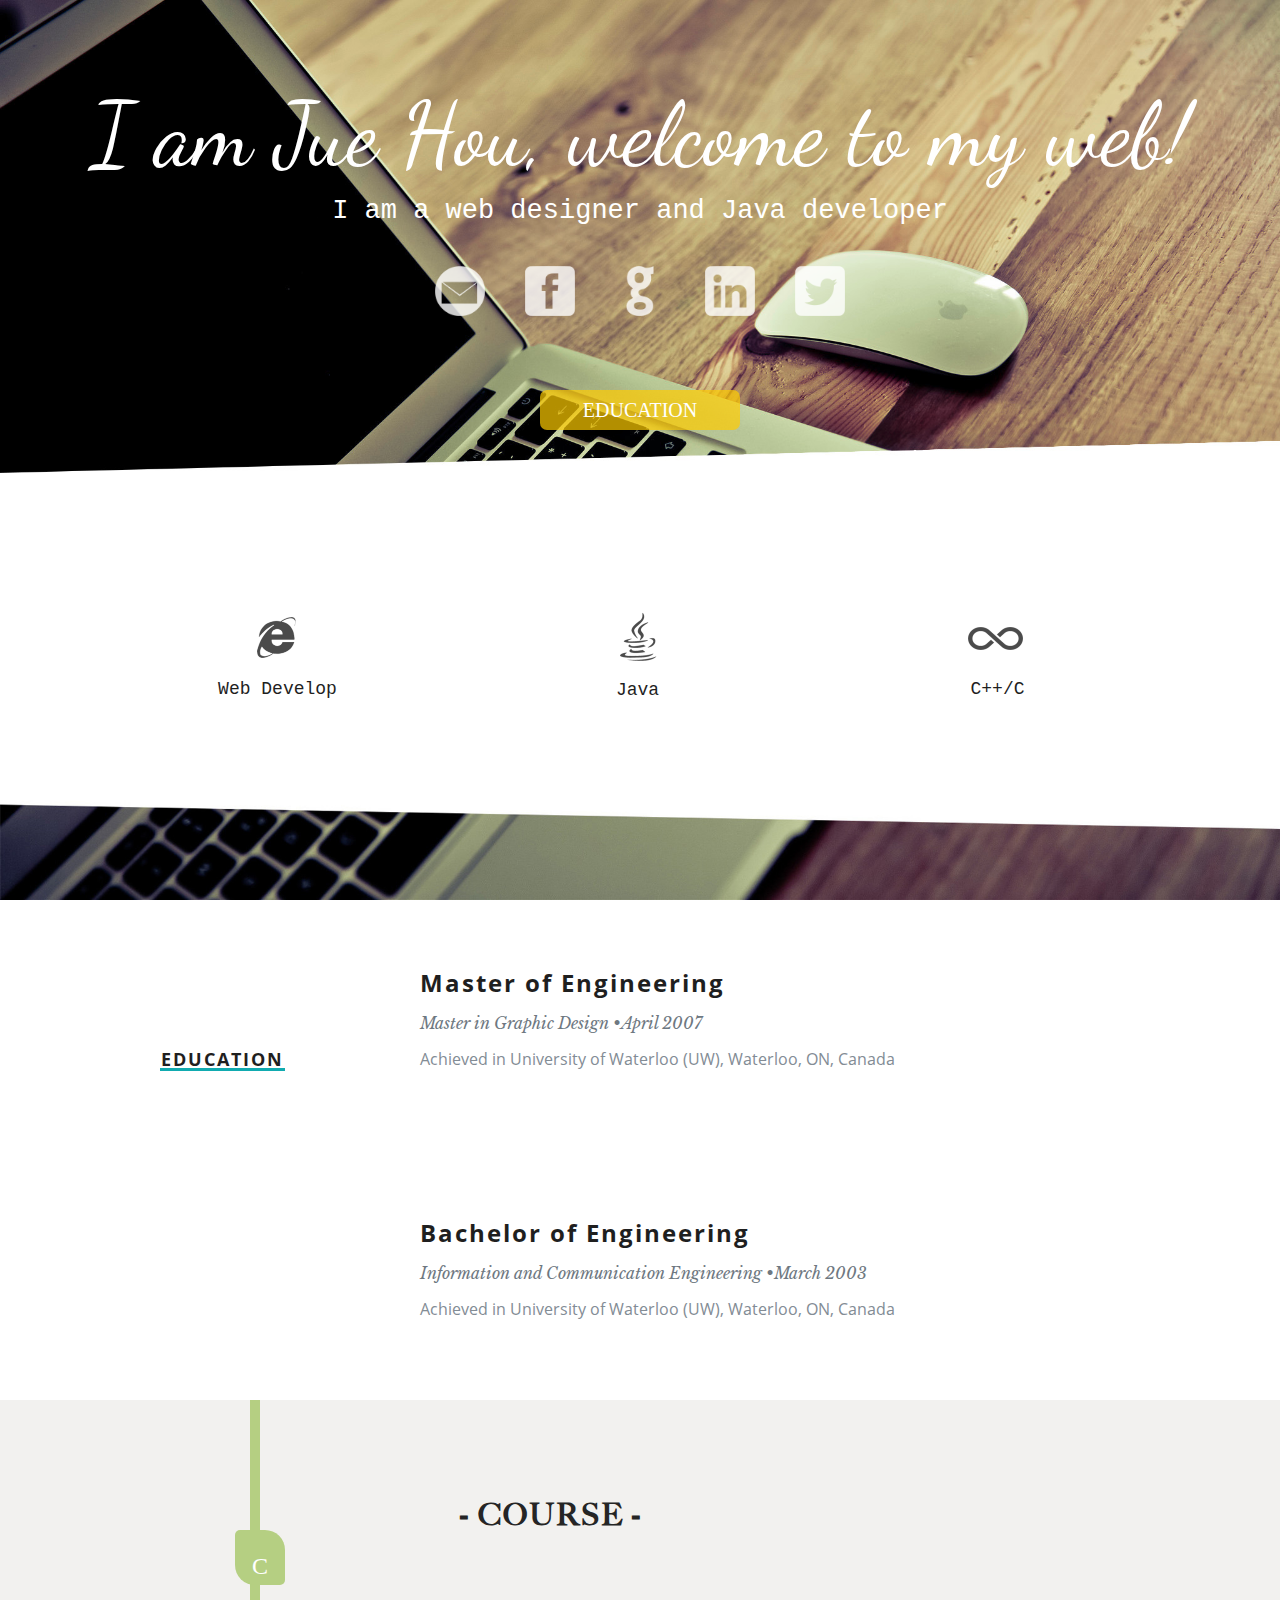
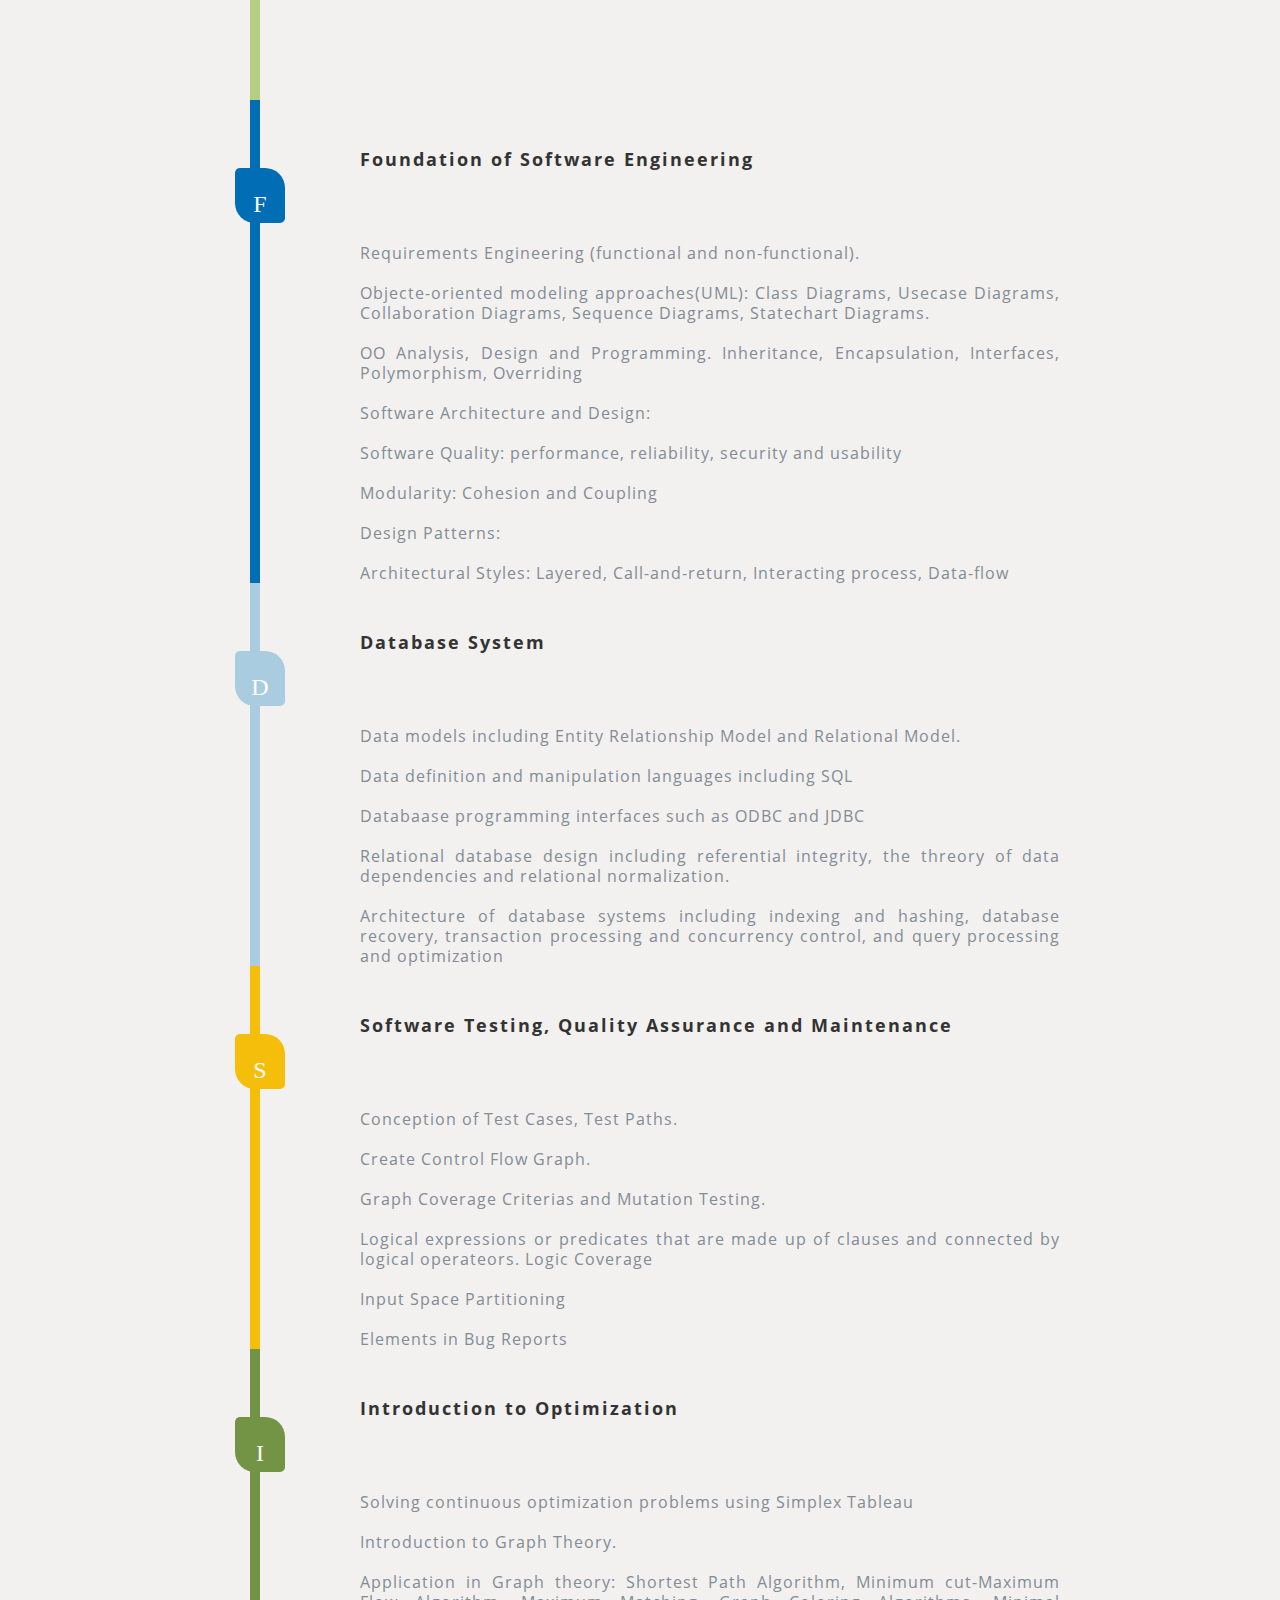
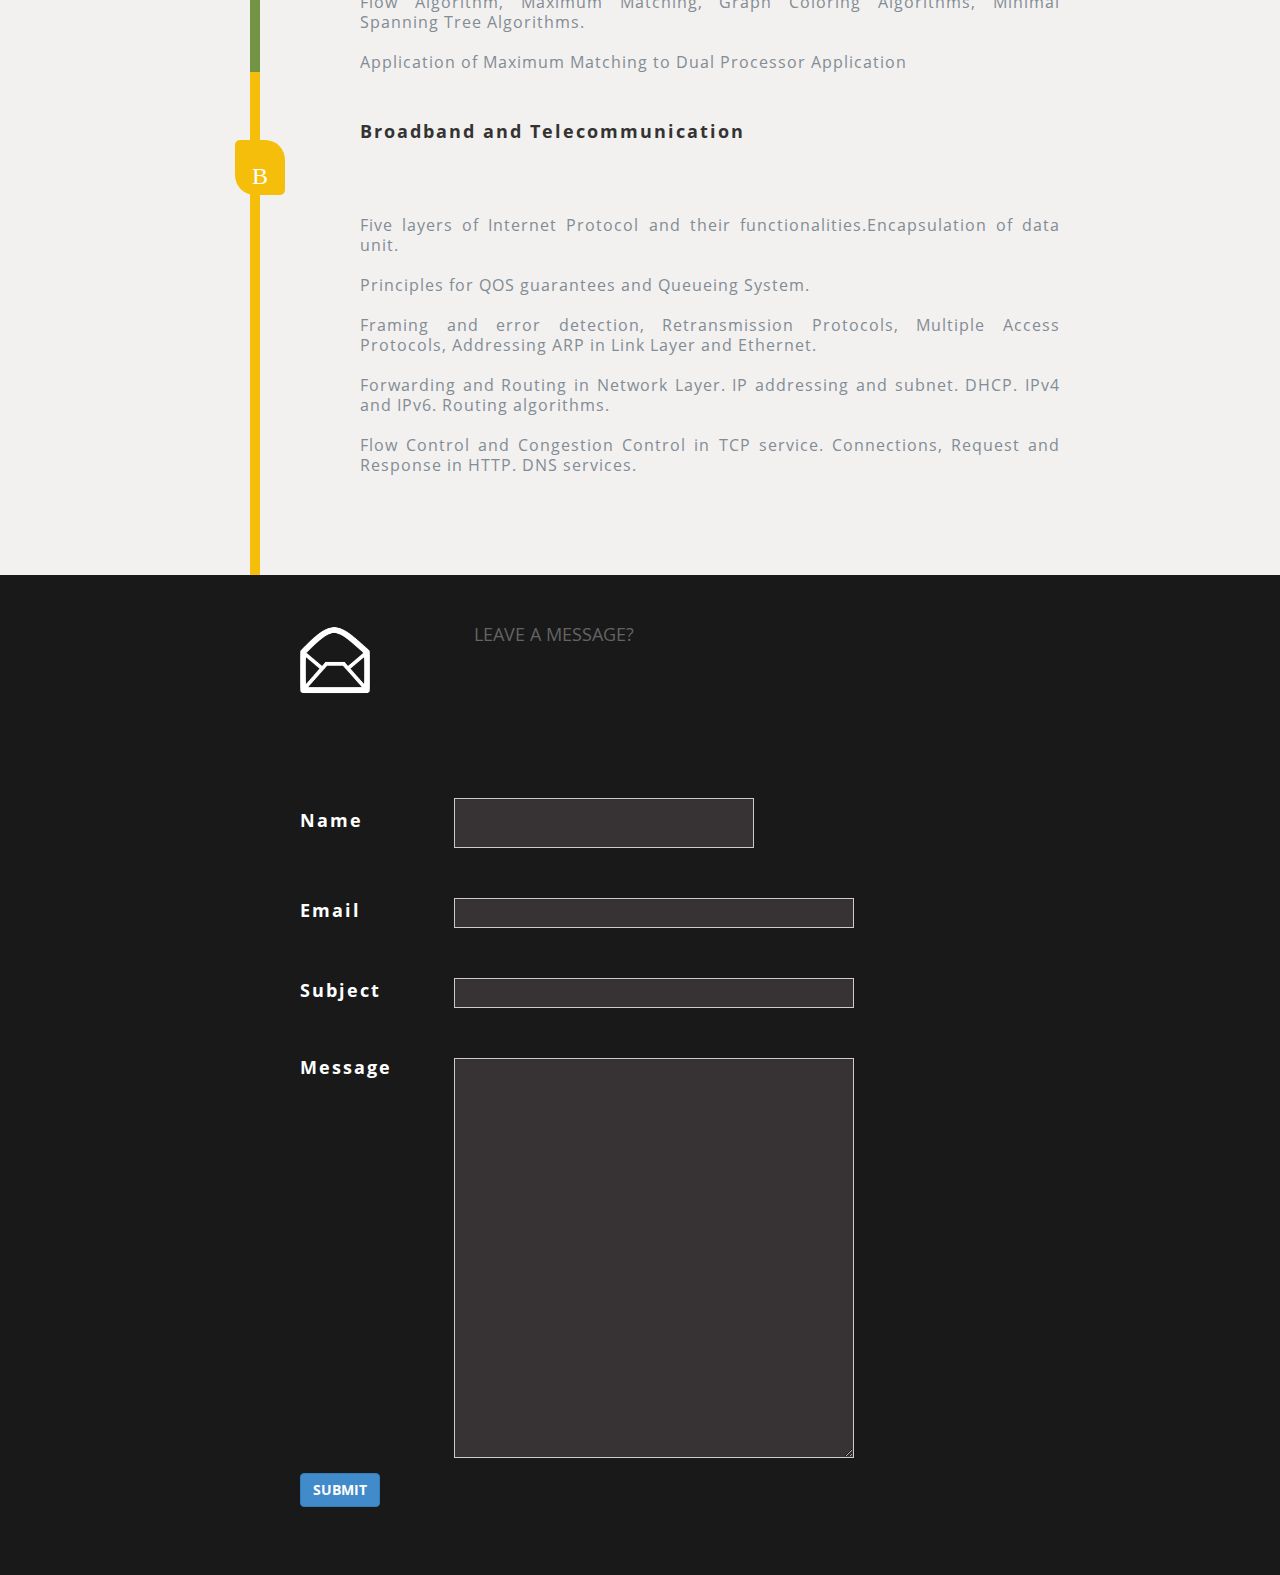
<file: index.html>
<!DOCTYPE html>

<html>
<head>
  <title>Index of me</title>
  <script src="javascripts/jquery-2.1.0.min.js"></script>
  <script src="bootstrap/js/bootstrap.min.js"></script>

<link rel="stylesheet" href="font-awesome/css/font-awesome.min.css">
  <link rel="stylesheet" href="bootstrap/css/bootstrap.css" media="screen" type="text/css" />
   <link rel="stylesheet" href="css/reset.css" media="screen" type="text/css" />
  <link rel="stylesheet" href="css/style.css" media="screen" type="text/css" />
  <script src="js/index.js"></script>
</head>
<body>

<div class="container-fluid">
  <div class="up">
	<div class="index-background">
		<div class="index-title">
			<p> I am Jue Hou, welcome to my web! </p>
		</div>
		<div class="index-subtitle">
			<p>I am a web designer and Java developer</p>
		</div>
	</div>

	<div class="social-links">
		<ul class="social-icons">
			<li>
				<a href="#">
					<img src="image/white/email1.png" width="50">
				</a>
			</li>
			<li>
				<a href="#">
					<img src="image/white/facebook1.png" width="50">
				</a>
			</li>
			<li>
				<a href="#">
					<img src="image/white/github1.png" width="50">
				</a>
			</li>
			<li>
				<a href="#">
					<img src="image/white/linkedin1.png" width="50">
				</a>
			</li>
			<li>
				<a href="#">
					<img src="image/white/twitter1.png" width="50">
				</a>
			</li>
		</ul>
	</div>

	<div id="to-course">
		<p id="goto-course" style="cursor:pointer"> EDUCATION </a>
	</div>
</div>

   <div class="overlay">
      <ul class="list-inline">
          <li class="shadow">
            <a href="project.html#web">
            <img src="image/useweb.png" width="150"/>
            </a>
             <p>  Web Develop  </p>
          </li>
          <li class="shadow">
            <a href="project.html#java">
            <img src="image/usejava.png"  width="150"/>
            </a>
             <p>  Java  </p>
          </li>
          <li class="shadow">
            <a href="project.html#cplus">
            <img src="image/usec.png"  width="150"/>
            </a>
            <p>  C++/C  </p>
          </li>
      </ul> 
  </div>

  <div class="down">
  </div>

<div id="degree">
    <div class="degree-title">
        <h2>EDUCATION</h2>
    </div>

    <div class="degree-content">
        <ul>
            <li>
                <h2>Master of Engineering</h2>
                <div class="sub-title">
                    <p>Master in Graphic Design <span>&bull;</span>April 2007</p>
                </div>
                <p>Achieved in University of Waterloo (UW), Waterloo, ON, Canada</p>
            </li>
            <li>
                <h2>Bachelor of Engineering</h2>
                <div class="sub-title">
                    <p>Information and Communication Engineering <span>&bull;</span>March 2003</p>
                </div>
                <p>Achieved in University of Waterloo (UW), Waterloo, ON, Canada</p>
            </li>
        </ul>
    </div>
  </div>

  <div id="course">

    <div class="course-content">
    <ul>
       <li id="course-title"> 
        <h2> - COURSE - </h2>
        <div class="circle-alter">
          <br> C
        </div>
      </li>
      <li id="cr1"> 
        <h2> Foundation of Software Engineering </h2>
        <div class="circle-alter">
          <br>F
        </div>
        <p> Requirements Engineering (functional and non-functional).</p>
        <p> Objecte-oriented modeling approaches(UML): Class Diagrams, Usecase Diagrams, Collaboration Diagrams, Sequence Diagrams, Statechart Diagrams.</p>
        <p> OO Analysis, Design and Programming. Inheritance, Encapsulation, Interfaces, Polymorphism, Overriding</p>
        <p> Software Architecture and Design: </p>
        <p> Software Quality: performance, reliability, security and usability </p> 
        <p>Modularity: Cohesion and Coupling</p>
        <p>Design Patterns: </p>
        <p> Architectural Styles: Layered, Call-and-return, Interacting process, Data-flow</p>
      </li>
      <li id="cr2"> 
        <h2> Database System </h2>
        <div class="circle-alter">
          <br>D
        </div>
        <p> Data models including Entity Relationship Model and Relational Model.</p>
        <p> Data definition and manipulation languages including SQL</p>
        <p> Databaase programming interfaces such as ODBC and JDBC</p>
        <p> Relational database design including referential integrity, the threory of data dependencies and relational normalization.</p>
        <p> Architecture of database systems including indexing and hashing, database recovery, transaction processing and concurrency control, and query processing and optimization</p>
      </li>
      <li id="cr3"> 
        <h2> Software Testing, Quality Assurance and Maintenance </h2>
        <div class="circle-alter">
          <br>S
        </div>
        <p> Conception of Test Cases, Test Paths.</p>
        <p> Create Control Flow Graph.</p>
        <p> Graph Coverage Criterias and Mutation Testing.</p>
        <p> Logical expressions or predicates that are made up of clauses and connected by logical operateors. Logic Coverage</p>
        <p> Input Space Partitioning</p>
        <p> Elements in Bug Reports</p>
      </li> 
      <li id="cr4"> 
        <h2> Introduction to Optimization </h2>
        <div class="circle-alter">
          <br>I
        </div>
        <p>Solving continuous optimization problems using Simplex Tableau</p>
        <p> Introduction to Graph Theory.</p>
        <p> Application in Graph theory: Shortest Path Algorithm, Minimum cut-Maximum Flow Algorithm, Maximum Matching, Graph Coloring Algorithms, Minimal Spanning Tree Algorithms.</p>
        <p> Application of Maximum Matching to Dual Processor Application</p>
      </li> 
      <!-- <li id="cr5"> 
        <h2> Data Structures </h2>
        <div class="circle-alter">
          <br>D
        </div>
        <p> Algorithm Graph theory Templates are executed by applying them to a data structure. Annotations in the template refer to elements of the data structure (typically a field of a struct or a key in a map) to control execution and derive values to be displayed. Execution of the template walks the structure and sets the cursor, represented by a period '.' and called "dot", to the value at the current location in the structure as execution proceeds.</p>
      </li>  -->
      <li id="cr6"> 
        <h2> Broadband and Telecommunication </h2>
        <div class="circle-alter">
          <br>B
        </div>
        <p> Five layers of Internet Protocol and their functionalities.Encapsulation of data unit.</p>
        <p> Principles for QOS guarantees and Queueing System.</p>
        <p> Framing and error detection, Retransmission Protocols, Multiple Access Protocols, Addressing ARP in Link Layer and Ethernet.</p>
        <p> Forwarding and Routing in Network Layer. IP addressing and subnet. DHCP. IPv4 and IPv6. Routing algorithms.</p>
        <p> Flow Control and Congestion Control in TCP service. Connections, Request and Response in HTTP. DNS services.</p>
        <div class="course-margin">
        </div>
      </li> 
    </ul>
  </div>
</div>



<div id="contact">
	<div class="contact-icon">
		<img src="image/white/email2.png" width="70">
		<div class="contact-intro"> 
			<p>LEAVE A MESSAGE?</p>
		</div>
	</div>
	<form>
	<div class="contact-info form-group">
		<div>
		<label>Name
		</label>
		<input type="text" id="name" name="name" class="form-control" style="width:300px;height:50px;border-radius:0;">
		</input>
		</div>
		<div>
		<label>Email
		</label>
		<input type="text" id="email" name="email" class="form-control" style="width:400px;height:30px;border-radius:0;">
		</input>
		</div>
		<div>
		<label>Subject
		</label>
		<input type="text" id="email" name="email" class="form-control" style="width:400px;height:30px;border-radius:0;">
		</input>
		</div>
		<div>
		<label>Message
		</label>
		<textarea type="text" id="email" name="email" class="form-control" style="width:400px;height:400px;border-radius:0;">
		</textarea>
		</div>
	</div>
	<div class="contact-sub form-group">
		<button type='submit' class='btn btn-primary'>
		SUBMIT
		</button>
	</div>
	</form>
</div>




</body>
</html>
</file>
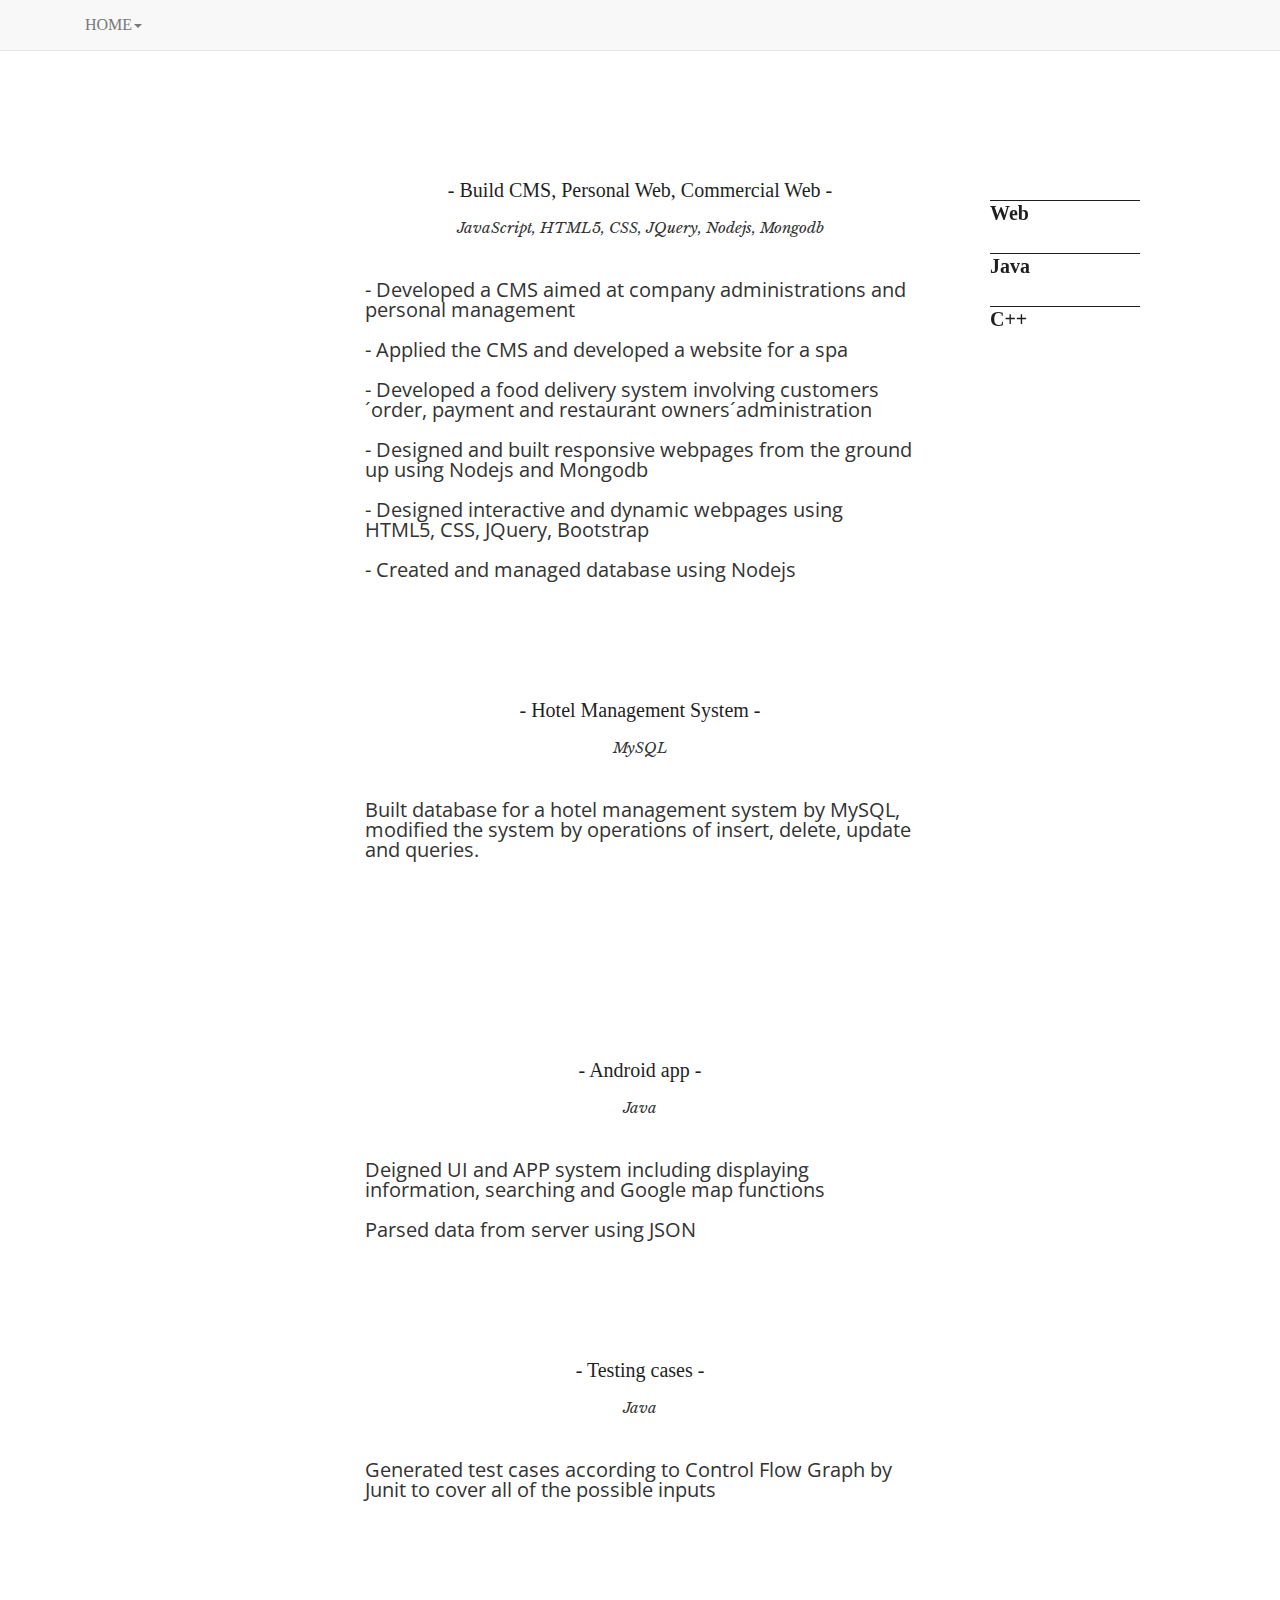
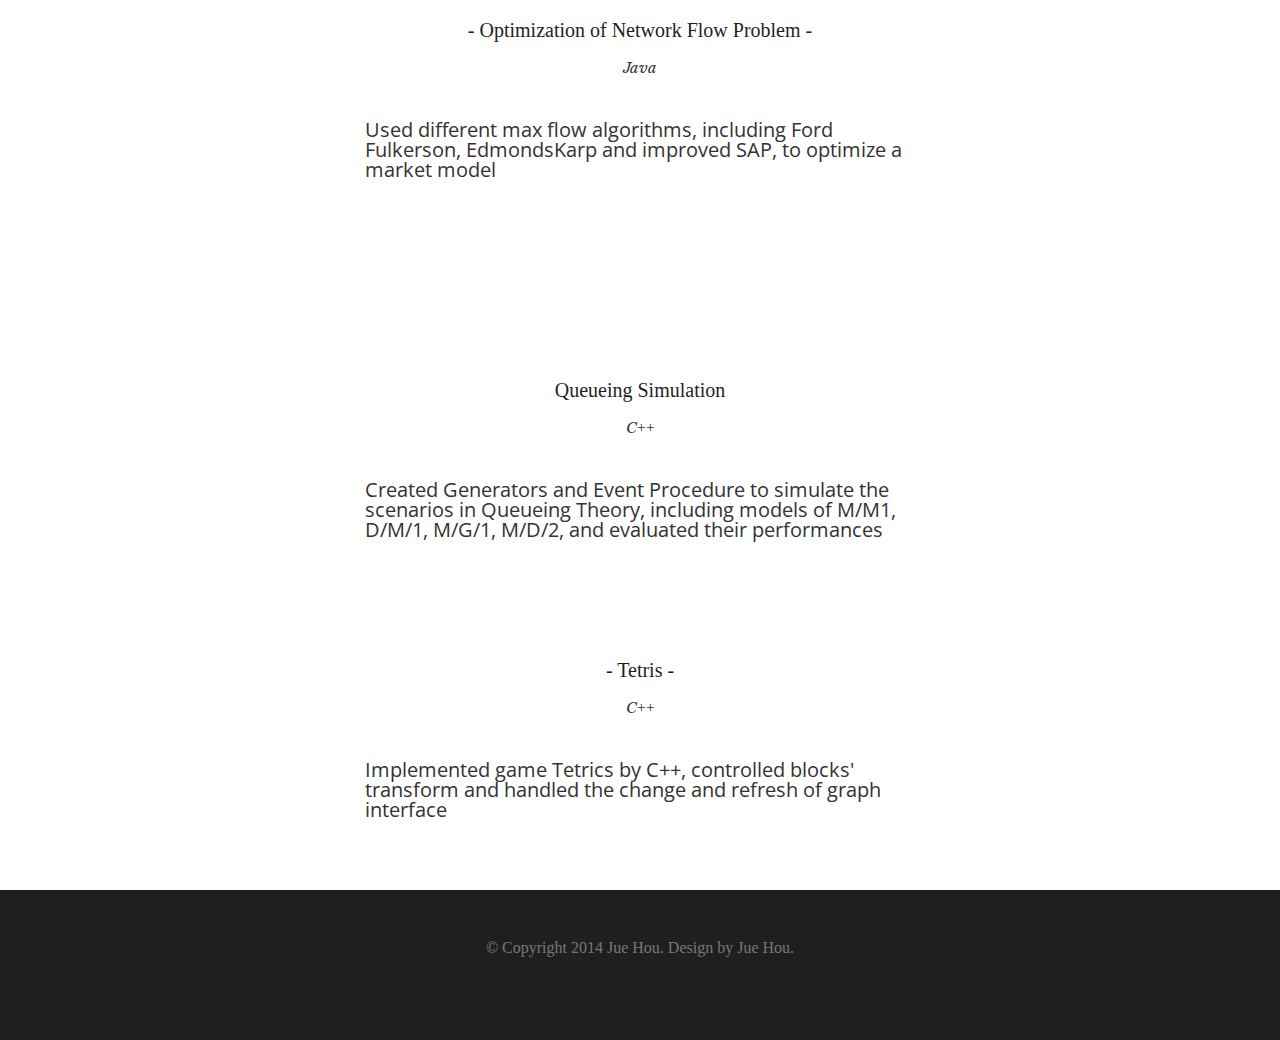
<file: project.html>
<!DOCTYPE html>

<html>
<head>
  <title>Index of me</title>
  <script src="javascripts/jquery-2.1.0.min.js"></script>
  <script src="bootstrap/js/bootstrap.min.js"></script>

<link rel="stylesheet" href="font-awesome/css/font-awesome.min.css">
<link href='http://fonts.googleapis.com/css?family=Open+Sans:300' rel='stylesheet' type='text/css'>
  <link rel="stylesheet" href="bootstrap/css/bootstrap.css" media="screen" type="text/css" />
   <link rel="stylesheet" href="css/reset.css" media="screen" type="text/css" />
  <link rel="stylesheet" href="css/style.css" media="screen" type="text/css" />
  <script src="js/project.js"></script>
</head>
<body>
	<div class="container-fluid">
		<div class="navbar navbar-default navbar-fixed-top" role="navigation">
			<div class="container">
				<div class="navbar-header">
				<div class="navbar-collapse.collapse">
					<ul class="nav navbar-nav">
						<li class="dropdown">
							<a href="#" class="dropdown-toggle" data-toggle="dropdown" role="button" aria-expanded="false">HOME<span class="caret"></scan>
							</a>
							<ul class="dropdown-menu" role="menu">
								<li><a href="index.html">Home</a></li>
								<li class="divider"></li>
								<li><a href="index.html#course">Courses</a></li>
								<li><a href="index.html#degree">Education</a></li>
								<li><a href="index.html#contact">Contact</a></li>
							</ul>
						</li>
					</ul>
				</div>
				</div>
			</div>
		</div>

	<div class="edu-list">
		<ul>
			<li class="tranlist"> <p id="toweb" style="cursor: pointer"> Web </p> </li>
			<li class="tranlist"> <p id="tojava" style="cursor: pointer"> Java </p> </li>
			<li class="tranlist"> <p id="tocplus" style="cursor: pointer"> C++</p> </li>
			<!-- <li class="tranlist"> <p id="toc" style="cursor: pointer"> Computer vision </p> </li> -->
		</ul>
  	</div>

	<div class="edu-content" >
    <div id="web" class="catelog">
    	<div>
        <div class="head">
          <h2> - Build CMS, Personal Web, Commercial Web  - </h2>
          <p class="sub-skill"> JavaScript, HTML5, CSS, JQuery, Nodejs, Mongodb </p>
        <div class="para">
          <p>- Developed a CMS aimed at company administrations and personal management <br/><br/></p>
          <p>- Applied the CMS and developed a website for a spa <br/><br/> </p>
          <p>- Developed a food delivery system involving customers&acute;order, payment and restaurant owners&acute;administration <br/><br/> </p>
          <p>- Designed and built responsive webpages from the ground up using Nodejs and Mongodb <br/><br/> </p>
          <p>- Designed interactive and dynamic webpages using HTML5, CSS, JQuery, Bootstrap <br/><br/> </p>
          <p>- Created and managed database using Nodejs <br/><br/></p>
        </div>
          </div>
    	</div>

    	<div class="distance">
        <div class="head">
          <h2> - Hotel Management System  - </h2>
          <p class="sub-skill"> MySQL </p>
        </div>
        <div class="para">
          <p> Built database for a hotel management system by MySQL, modified the system by operations of insert, delete, update and queries. <br/><br/></p>
        </div>
    	</div>
    </div>

    <div id="java" class="catelog">
    	<div>
        <div class="head">
          <h2> - Android app -  </h2>
           <p class="sub-skill"> Java </p>
        </div>
        <div class="para">
          <p> Deigned UI and APP system including displaying information, searching and Google map functions <br/><br/></p>
          <p> Parsed data from server using JSON <br/><br/> </p>
        </div>
    	</div>

    	<div class="distance">
        <div class="head">
          <h2> - Testing cases -  </h2>
          <p class="sub-skill"> Java </p>
        </div>
        <div class="para">
          <p>Generated test cases according to Control Flow Graph by Junit to cover all of the possible inputs <br/><br/></p>
        </div>
    	</div>

    	<div class="distance">
        <div class="head">
          <h2> - Optimization of Network Flow Problem -  </h2>
           <p class="sub-skill"> Java </p>
        </div>
        <div class="para">
          <p>Used different max flow algorithms, including Ford Fulkerson, EdmondsKarp and improved SAP, to optimize a market model <br/><br/></p>
        </div>
    	</div>
    </div>

    <div id="cplus" class="catelog">
        <div class="head">
          <h2> Queueing Simulation </h2>
           <p class="sub-skill"> C++ </p>
        </div>
        <div class="para">
          <p>Created Generators and Event Procedure to simulate the scenarios in Queueing Theory, including models of M/M1, D/M/1, M/G/1, M/D/2, and evaluated their performances <br/><br/></p>
        </div>

        <div class="distance">
          <div class="head">
            <h2> - Tetris -  </h2>
            <p class="sub-skill"> C++ </p>
          </div>
          <div class="para">
            <p>Implemented game Tetrics by C++, controlled blocks' transform and handled the change and refresh of graph interface <br/><br/></p>
          </div>
    	</div>
    </div>
  </div>
   <!--  <div id="c" class="catelog">
      <div class="head">
          <h2> Web </h2>
           <p class="sub-skill"> Development </p>
        </div>
        <div class="para">
          <p>  Designed and implemented detection tool which finds potential bugs by generating call graph of target program using LLVM and automatically counting pairs of calling individual <br/><br/></p>
          <p>  Used the Static bug detection tool Coverity and improved performance of detection tool which reduces 10% of false positive <br/><br/> </p>
        </div>
    </div> -->
    <div class="space-bottom">
    </div>
  <div class="foot">
        <p>&copy; Copyright 2014 Jue Hou. Design by Jue Hou.</p>
  </div>
  </div>
 

</body>
</html>
</file>
<file: css/style.css>
body {
   margin:0px;
   text-align: center;
}
  @font-face {
  font-family: 'mathlete';
  src: url('../font/mathlete.ttf');
  }
  @font-face {
  font-family: 'Big Caslon Medium';
  src: url('../font/Big Caslon Medium.ttf');
  }
  @font-face {
  font-family: 'DancingScript Regular';
  src: url('../font/DancingScript-Regular.ttf');
  }
  @font-face {
  font-family: 'Gruppo Regular';
  src: url('../font/Gruppo-Regular.ttf');
  }
  @font-face {
  font-family: 'Opensans Regular';
  src: url('../font/OpenSans-Regular.ttf');
  }
  @font-face {
  font-family: 'Opensans Bold';
  src: url('../font/OpenSans-Bold.ttf');
  }
  @font-face {
  font-family: 'LibreBaskerville Italic';
  src: url('../font/LibreBaskerville-Italic.ttf');
  }
.container-fluid {
 width:100%;
 padding-left:0px;
 padding-right:0px;
}
.up {
  background: url(../image/bg_part1.jpg);
  background-size:100%;
  background-repeat:no-repeat;
  position:relative;
  height: 500px;
  margin-top:0px;
  color:white;
}
.index-background {
  position:relative;
}
.index-background .index-title p{
	position:relative;
	padding-top: 10vh;
	font-size:10vh;
	text-align: center;
	font-family: 'DancingScript Regular', cursive;
}
.index-background .index-subtitle p {
	position:relative;
	font-size:3vh;
	text-align: center;
	margin-top:2vh;
	font-family: "Courier New";
}
.social-links {
  position:relative;
  height:15vh;
/*  margin-top:3%;*/
  display: -webkit-flex;
  display: -ms-flexbox;
  display: flex;
  -webkit-justify-content: center;
      -ms-flex-pack: center;
          justify-content: center;
  -webkit-align-items: center;
      -ms-flex-align: center;
          align-items: center;
  -webkit-flex-flow: row wrap;
      -ms-flex-flow: row wrap;
          flex-flow: row wrap;
  opacity:0.8;
}
.social-icons li{
  float:left;
  list-style-type: none;
  padding-left: 20px;
  padding-right: 20px;
}

#to-course {
  position:relative;
  height:10vh;
/*  margin-top:2%;*/
  display: -webkit-flex;
  display: -ms-flexbox;
  display: flex;
  -webkit-justify-content: center;
      -ms-flex-pack: center;
          justify-content: center;
  -webkit-align-items: center;
      -ms-flex-align: center;
          align-items: center;
  -webkit-flex-flow: row wrap;
      -ms-flex-flow: row wrap;
          flex-flow: row wrap;
}
#to-course p{
  position: relative;
  z-index:2;
  margin:auto;
  margin-top:30px;
  text-align: center;
  -webkit-border-radius: 7;
  -moz-border-radius: 7;
  border-radius: 7px;
/*  font-family: "Courier New";*/
  color: #ffffff;
  font-size: 20px;
  /*background: #56ba2b;*/
  background: rgba(255,204,0,0.7);
  padding: 10px 20px 10px 20px;
  width:200px;
  text-decoration: none;
  border:none;
}
#to-course a:hover {
  /*background: #007a21;*/
  text-decoration: none;
}

/*----------------  OVERLAY  -----------------*/

 .overlay {
  position: relative;
  z-index: 3;
  height:300px;
  margin-top: 0px;
  display: -webkit-flex;
  display: -ms-flexbox;
  display: flex;
  -webkit-justify-content: center;
      -ms-flex-pack: center;
          justify-content: center;
  -webkit-align-items: center;
      -ms-flex-align: center;
          align-items: center;
  -webkit-flex-flow: row wrap;
      -ms-flex-flow: row wrap;
          flex-flow: row wrap;
   font-family: "Courier New";
   overflow: hidden;
  }
  .overlay img {
    opacity:0.7;
  }
  .list-inline li {
    list-style-type: none;
    float:left;
    margin: 100px;

  }
  .list-inline li:hover {
    text-decoration: none;
  }
  .lisst-inline a {
    text-decoration: none;
  }
  .list-inline a:hover {
    text-decoration: none;
  }
  .list-inline p {
    text-align: center;
    font-family: "Courier New";
    color: rgb(31,31,31);
    font-size: 18px;
    font-weight: 500;
  }
  .overlay .list-inline .shadow:before {
  content: 'view my WEB experience';
  color: white;
  margin-left:-50px;
  margin-top:-60px;
/*  padding-top: calc(30% - 20px);
  padding-left: calc(50% - 20px);*/
  font-size: 1.5em;
  font-family: 'DancingScript Regular', cursive;
  padding:20px;
  position: absolute;
  height: 200px;
  line-height:110px;   
  background: rgba(0, 0, 0, 0.5);
  -webkit-transform: translate3d(0, 100%, 0);
          transform: translate3d(0, 100%, 0);
  visibility: hidden;
  -webkit-transition: all 0.5s cubic-bezier(0.68, -0.6, 0.33, 1.65);
          transition: all 0.5s cubic-bezier(0.68, -0.6, 0.33, 1.65);
  -webkit-transition-property: -webkit-transform, visibility;
          transition-property: transform, visibility;
  } 
  .overlay .list-inline .shadow:hover:before {
  -webkit-transform: translate3d(0, 0, 0);
          transform: translate3d(0, 0, 0);
  visibility: visible;
}
 .overlay .list-inline .shadow:nth-child(2):before {
 content: 'view my JAVA experience';
}
 .overlay .list-inline .shadow:nth-child(3):before {
 content: 'view my C++ experience';
}
  .color-alter {
    color: green;
  }

  .down {
  	background: url(../image/bg_part2.jpg);
  background-size:100%;
  background-repeat:no-repeat;
  position:relative;
  height: 150px;
  margin-top:0px;
  }

/*-------------------   DEGREE   --------------------------*/
  #degree {
    position:relative;
    margin-left:auto;
    margin-right:auto;
    margin-top:0px;
    margin-bottom:0px;
    text-align: left;
    width:1100px;
    height: 500px;
    border-bottom:1px solid rgba(37,37,37,0.3);
  }
  #degree .degree-title {
    position:relative;
    margin-left: 0px;
    margin-top:0px;
    width:200px;
    padding-left: 70px;
    padding-top: 100px;
    /*background-color: blue;*/
  }
  #degree .degree-title h2{
    text-align: center;
    font-family: 'Opensans Bold';
    color: rgb(31,31,31);
    letter-spacing:2px;
    font-size: 18px;
    border-bottom: 3px solid rgb(17,171,176);
    width: 125px;
  }
  #degree .degree-content {
    position:relative;
    margin-left:130px;
    margin-top:-100px;
    padding-left:200px;
    list-style-type: none;
    font-family: 'OpenSans Regular';
    color:rgb(131, 140, 149);
   /* background-color: red;*/
  }
  #degree .degree-content ul li{
    height:250px;
    list-style-type: none;
  }
  #degree .degree-content h2{
    font-family: 'Opensans Bold';
    color: rgb(31,31,31);
    font-size:24px;
    letter-spacing:2px;
  }
  #degree .degree-content .sub-title p{
    font-family: 'LibreBaskerville Italic';
    font-size:16px;
    color: rgb(110, 120, 129);
    padding-top:20px;
    padding-bottom:20px;
  }
  .course-margin {
    height: 100px;
  }

/*------------------   COURSE   ---------------------*/
  #course {
  position:relative;
  padding-left: 250px;
/*  margin-top:100px;*/
  margin:0px;
  margin-left:0px;
  margin-top:-50px;
  border:0px;
  background-color: #f2f1ef;

  }
 
  #course li {
     list-style-type: none;
     text-align: left;
    /* height:400px;*/
 /*    border-left: 5px solid red;*/
  }
  #course h2 {
    font-family: 'Opensans Bold';
    color: rgb(51, 51, 51);;
    letter-spacing:2px;
    text-align: left;
    margin-left: 100px;
    margin-top:0px;
    margin-bottom:0px;
    padding-top: 50px;
    width: 600px;
    font-size: 18px;
  }
  #course p {
    padding-top: 20px;
    margin:0;
    margin-left: 100px;
    width:700px;
    text-align: justify;
    font-family: 'OpenSans Regular';
    color:rgb(131, 140, 149);
    letter-spacing: 1px;
    line-height: 20px;
  }
  .circle-alter {
    text-align: center;
    font-size: 24px;
    width:50px;
    height:55px;
    margin-left:-25px;
    border-radius: 5px 20px 5px;
    background: #BADA55;
    color: white;
  }
  #course #course-title {
    border-left:10px solid #B5CF82;
    height:300px;
  }
  #course #course-title h2 {
    color:rgb(37,37,37);
    font-size: 30px;
    letter-spacing:2px;
    padding-top:100px;
    padding-left:100px;
    font-weight: 900;
    font-family: 'Big Caslon Medium'; 
  }
  #course-title .circle-alter{
    background: #B5CF82;
  }
  #cr1 {
    border-left:10px solid #006DB5;
  }
  #cr1 .circle-alter {
    background: #006DB5;
  }
  #cr2 {
    border-left:10px solid #A9CCE0;
  }
  #cr2 .circle-alter {
    background: #A9CCE0;
  }
  #cr3 {
    border-left:10px solid #F5BE0B;
  }
  #cr3 .circle-alter {
    background: #F5BE0B;
  }
  #cr4 {
    border-left:10px solid #729444;
  }
  #cr4 .circle-alter {
    background: #729444;
  }
  #cr5 {
    border-left:10px solid #B5CF82;
  }
  #cr5 .circle-alter {
    background: #B5CF82;
  }
  #cr6 {
    border-left:10px solid #F5BE0B;
  }
  #cr6 .circle-alter {
    background: #F5BE0B;
  }
  #cr7 {
    border-left:10px solid #A9CCE0;
  }
  #cr7 .circle-alter {
    background: #A9CCE0;
  }


/*----------------  CONTACT  --------------------*/
 #contact {
 	position:relative;
 	margin-top:0px;
 	background-color: #191919;
 	height: 1000px;
  float:left;
  text-align: left;
  padding-left:300px;
  width:100%;
 }
 .contact-icon {
 	padding-left:0px;
 	padding-top: 50px;
 }
 .contact-intro {
 	display: inline;
 	color:#636363;
 	margin-left:100px;
 	font-size: 18px;
 	font-family: 'OpenSans Regular';
 	vertical-align:top;
 	text-align: left;
 }
 .contact-intro p{
 	display: inline;
 /*	vertical-align:top;*/
 	width: 200px;
 }
 .contact-info {
 	margin-top:100px;
 }
 .contact-info label {
 	padding-left:0px;
 	color:white;
 	font-family: 'Opensans Bold';
    letter-spacing:2px;
    font-size: 18px;
    width: 150px;

 }
 .contact-info div {
 	margin-top: 50px;
 }
 .contact-info input {
 	display: inline;
 	margin-left:0px;
 	background-color: #373233;
 }
 .contact-info textarea {
	display: inline;
 	margin-left:0px;
 	background-color: #373233;
 	vertical-align:top;
 }
 .contact-sub {
 	margin-left:0px;
 	font-family: 'Opensans Bold';
    letter-spacing:2px;
    font-size: 18px;
 }


/*------------------------------------ PROJECT -------------------------------*/


.edu-list {
    position:fixed; 
    top:200px; 
    right:140px; 
    text-align:center;
    z-index: 8;
   /* font-family: 'Open Sans', sans-serif;*/
    font-family: 'Times New Roman';
    font-weight: 600;
    color:rgb(31,31,31);
  }
  .tranlist{
    list-style-type: none;
    width:150px;
    height:30px;
    padding-top:2px;
    padding-bottom: 50px;
    font-size: 20px;
    text-align: left;
    border-top: 1px solid;
    /*background-color: red;*/
    -webkit-transition: transform 1s;
    transition:transform 1s;
  } 
  .tranlist:hover {
    background-color: #FDFDFC;
    -webkit-transform: translate(-50px);
    transform: translate(-50px);
   /* text-align: center;*/
  }
  .edu-content {
    position: relative;
   /* margin-left: 25vw;*/
  }
  .distance {
    padding-top: 100px;
  }
  .catelog {
    padding-top: 20vh;
  }
  .head {
    text-align: center;
  }
  .sub-skill {
    padding-top: 20px;
      font-family: 'LibreBaskerville Italic';
      font-size: 15px;
      text-align: center;
  }
  .edu-content .para {
    margin: 0 auto;
    margin-top: 5vh;
    width: 550px;
    font-size: 20px;
    font-family: 'Open Sans', sans-serif;
    text-align: left;
  }
  .edu-content h2 {
    color: rgb(31,31,31);
    font-size: 20px;
  }
  .space-bottom {
    position: relative;
    height: 50px;
  }
 .foot{
  text-align: center;
  color:rgba(255,255,255,0.4);
  height:150px;
  background-color: rgb(31,31,31);
  position:relative;
  width:100%;
  padding-top: 50px;
 }

 .sing88 {
  position:relative;
  margin-left:auto;
  margin-right:auto;
  margin-top:100px;
  color:red;
 }
 .sing88 .phoenix{
  float:left;
  display:inline;
  margin-left:100px;
 }
  .sing88 .tale{
    float:right;
  display:inline;
  margin-right:100px;
 }
.music-name {
  color:black;
  margin-bottom:5px;
 }
 .music-lyric {
  color:rgb(31,31,31);
  margin-top: 50px;
 }
</file>
